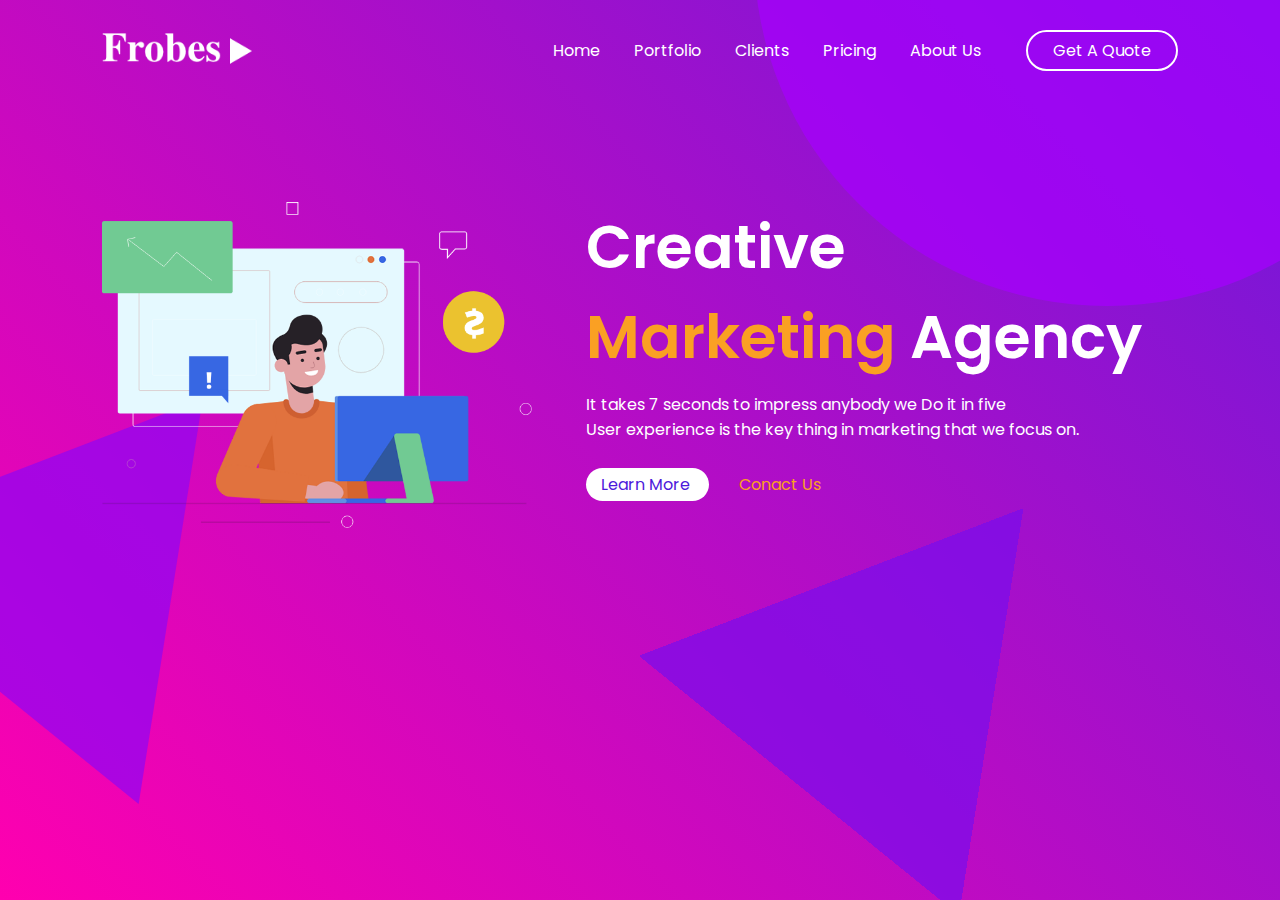
<file: animeWeb-1/index.html>
<!DOCTYPE html>
<html lang="en">

<head>
    <meta charset="UTF-8">
    <meta http-equiv="X-UA-Compatible" content="IE=edge">
    <meta name="viewport" content="width=device-width, initial-scale=1.0">
    <title>anime-1</title>
    <link rel="stylesheet" href="style.css">
    <link rel="preconnect" href="https://fonts.googleapis.com">
    <link rel="preconnect" href="https://fonts.gstatic.com" crossorigin>
    <link href="https://fonts.googleapis.com/css2?family=Poppins:wght@300;400;500;600;700&family=Rock+3D&family=Ubuntu:ital,wght@0,300;1,300&family=Varela+Round&display=swap" rel="stylesheet">
</head>

<body>
    <div class="hero">
        <img src="./Digital_Agency_images/triangle-top.png" alt="" class="top-tri">
        <img src="./Digital_Agency_images/triangle-left.png" alt="" class="left-tri">
        <img src="./Digital_Agency_images/circle.png" alt="" class="circle">
        <nav>
            <img src="./Digital_Agency_images/logo.png" alt="" class="logo">
            <ul>
                <li>Home</li>
                <li>Portfolio</li>
                <li>Clients</li>
                <li>Pricing</li>
                <li>About Us</li>
            </ul>
            <a href="#" title="button">Get A Quote</a>
        </nav>
        <div class="row">
            <div class="col-1">
                <img src="./Digital_Agency_images/man.png" alt="">
                <img src="./Digital_Agency_images/elements.png"class="elements" alt="">
            </div>
            <div class="col-2">
                <h2>Creative <br> <span>Marketing</span> Agency </h2>
                <p> It takes 7 seconds to impress anybody we Do it in five <br> User experience is the key thing in marketing that we focus on.</p>
                <a href="#" class="learn-more">Learn More  </a> <a href="#">Conact Us</a>
            </div>
        </div>
    </div>

</body>

</html>
</file>
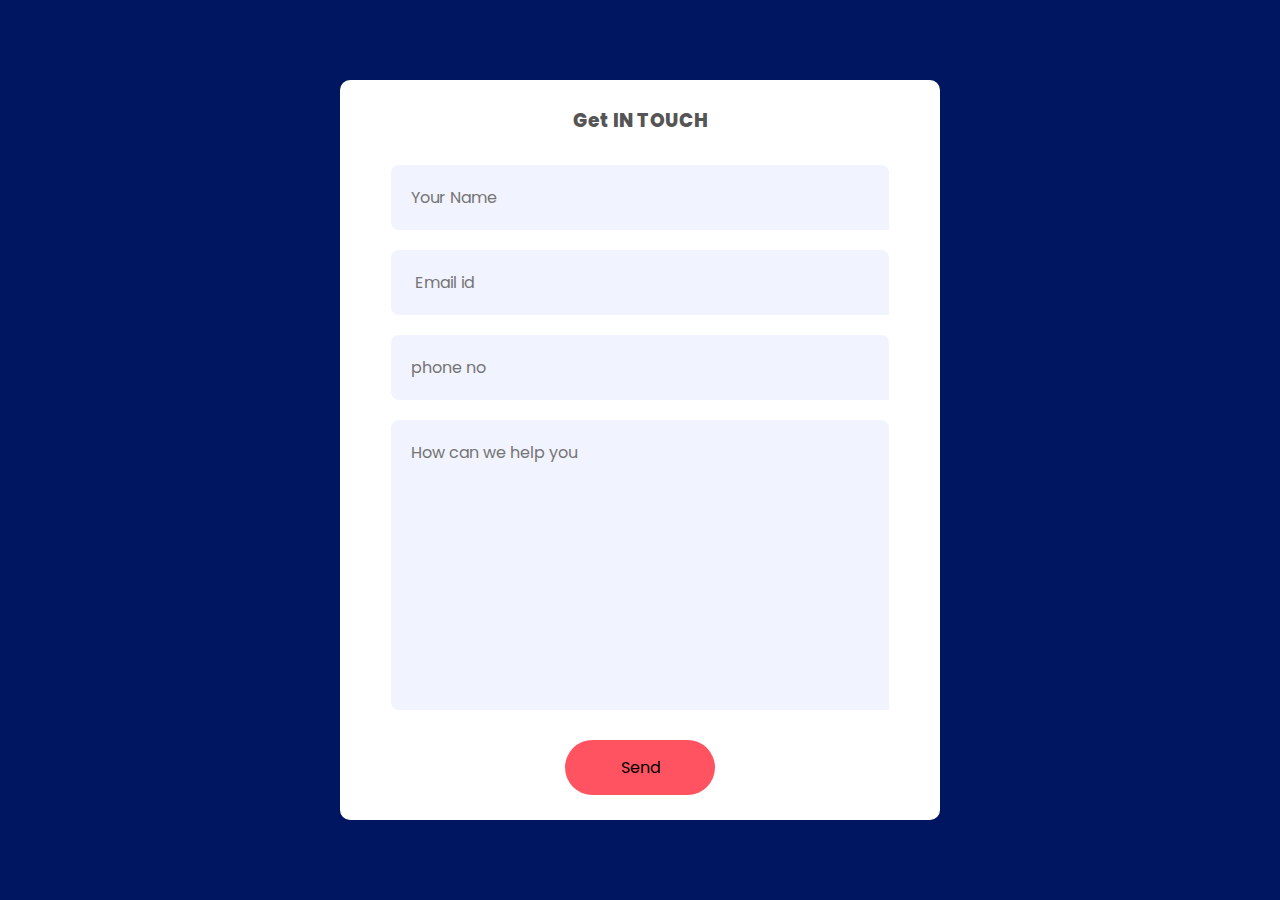
<file: contactForm/index.html>
<!DOCTYPE html>
<html lang="en">

<head>
    <meta charset="UTF-8">
    <meta http-equiv="X-UA-Compatible" content="IE=edge">
    <meta name="viewport" content="width=device-width, initial-scale=1.0">
    <title>conatct-form</title>
    <link rel="stylesheet" href="style.css">
</head>

<body>
    <div class="container">
        <form  onsubmit="sendEmail(), reset(); return false;">
            <h3>Get IN TOUCH</h3>
            <input type="text" id="name" placeholder="Your Name" required>
            <input type="email" id="email" placeholder=" Email id" required>
            <input type="number" placeholder="phone no" id="phone no" title="phone no" required>
            <textarea id="message" cols="30" rows="10" placeholder="How can we help you"></textarea>
            <button type="submit">Send</button>

        </form>



        <script src="https://smtpjs.com/v3/smtp.js"></script>
        <script>

            function sendEmail() {
                Email.send({
                    Host: "smtp.gmail.com",
                    Username: "kkrishna22572@gmail.com",
                    Password: "Krishnagk@123",
                    To: 'kkrishna22572@gmail.com',
                    From: document.getElementById('email').value,
                    Subject: "New contact Form Enquiry",
                    Body: "And this is the body"
                }).then(
                    message => alert(message)
                );
            }
        </script>
    </div>
</body>

</html>
</file>
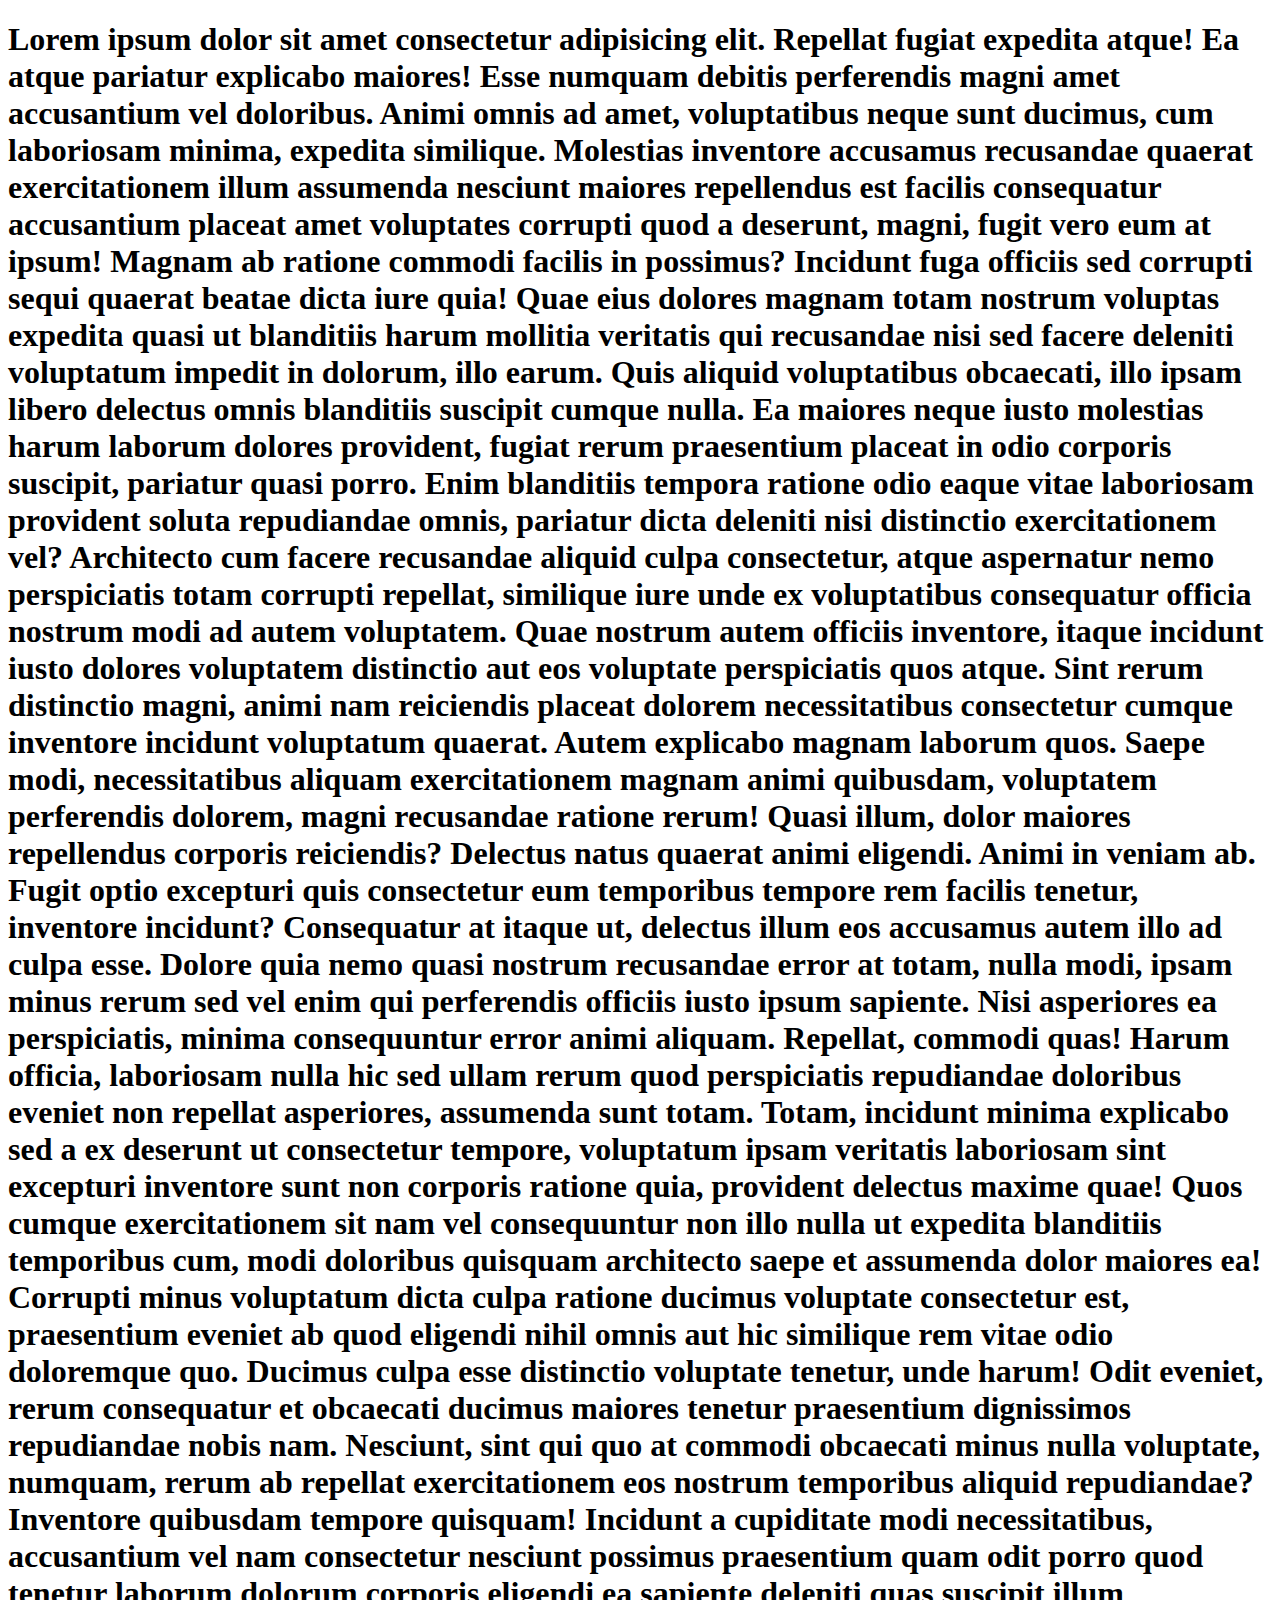
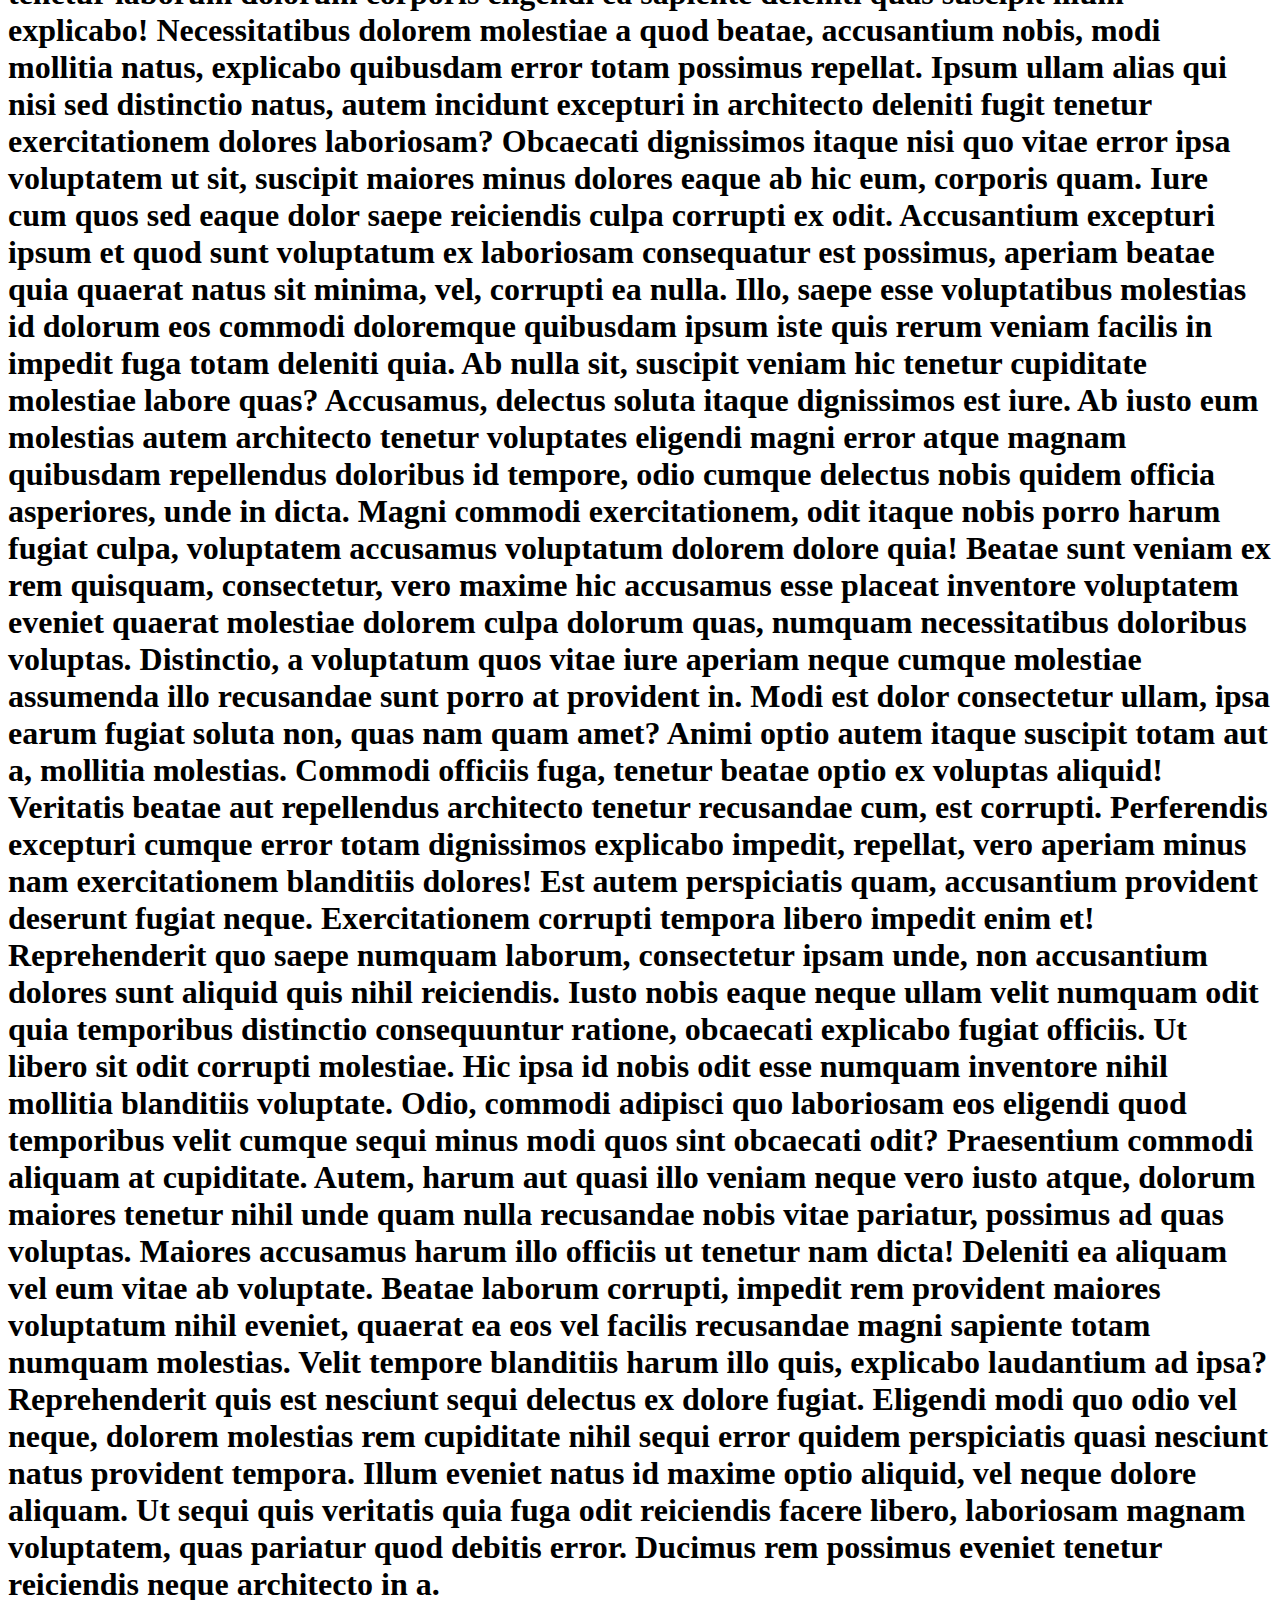
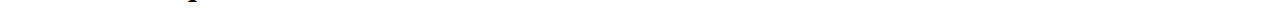
<file: costum-scrollbar/index.html>
<!DOCTYPE html>
<html lang="en">
<head>
    <meta charset="UTF-8">
    <meta http-equiv="X-UA-Compatible" content="IE=edge">
    <meta name="viewport" content="width=device-width, initial-scale=1.0">
    <title>Costum Scrollbar</title>
    <style>
        html{
            /* mozilla  */
            /* scrollbar-width uses only 3 value normal, thin, ?  */
            scrollbar-width: thin;  
            scrollbar-track-color: red;
            scroll-behavior: auto;
            scrollbar-highlight-color: black;
            scrollbar-base-color: aqua;
            scrollbar-face-color: bisque;
            
        }
        /* Chrome */
        html::-webkit-scrollbar{
            width: 1vw;
        }
        html::-webkit-scrollbar-thumb{
            background-color: #333;
            border-radius: 50px;

        }
        html::-webkit-scrollbar-track{
            background-color: #e2e2f2;
            padding: 10px;
        }
        html::-webkit-scrollbar-corner{
            
        }
    </style>
</head>
<body>
    <h1>Lorem ipsum dolor sit amet consectetur adipisicing elit. Repellat fugiat expedita atque! Ea atque pariatur explicabo maiores! Esse numquam debitis perferendis magni amet accusantium vel doloribus. Animi omnis ad amet, voluptatibus neque sunt ducimus, cum laboriosam minima, expedita similique. Molestias inventore accusamus recusandae quaerat exercitationem illum assumenda nesciunt maiores repellendus est facilis consequatur accusantium placeat amet voluptates corrupti quod a deserunt, magni, fugit vero eum at ipsum! Magnam ab ratione commodi facilis in possimus? Incidunt fuga officiis sed corrupti sequi quaerat beatae dicta iure quia! Quae eius dolores magnam totam nostrum voluptas expedita quasi ut blanditiis harum mollitia veritatis qui recusandae nisi sed facere deleniti voluptatum impedit in dolorum, illo earum. Quis aliquid voluptatibus obcaecati, illo ipsam libero delectus omnis blanditiis suscipit cumque nulla. Ea maiores neque iusto molestias harum laborum dolores provident, fugiat rerum praesentium placeat in odio corporis suscipit, pariatur quasi porro. Enim blanditiis tempora ratione odio eaque vitae laboriosam provident soluta repudiandae omnis, pariatur dicta deleniti nisi distinctio exercitationem vel? Architecto cum facere recusandae aliquid culpa consectetur, atque aspernatur nemo perspiciatis totam corrupti repellat, similique iure unde ex voluptatibus consequatur officia nostrum modi ad autem voluptatem. Quae nostrum autem officiis inventore, itaque incidunt iusto dolores voluptatem distinctio aut eos voluptate perspiciatis quos atque. Sint rerum distinctio magni, animi nam reiciendis placeat dolorem necessitatibus consectetur cumque inventore incidunt voluptatum quaerat. Autem explicabo magnam laborum quos. Saepe modi, necessitatibus aliquam exercitationem magnam animi quibusdam, voluptatem perferendis dolorem, magni recusandae ratione rerum! Quasi illum, dolor maiores repellendus corporis reiciendis? Delectus natus quaerat animi eligendi. Animi in veniam ab. Fugit optio excepturi quis consectetur eum temporibus tempore rem facilis tenetur, inventore incidunt? Consequatur at itaque ut, delectus illum eos accusamus autem illo ad culpa esse. Dolore quia nemo quasi nostrum recusandae error at totam, nulla modi, ipsam minus rerum sed vel enim qui perferendis officiis iusto ipsum sapiente. Nisi asperiores ea perspiciatis, minima consequuntur error animi aliquam. Repellat, commodi quas! Harum officia, laboriosam nulla hic sed ullam rerum quod perspiciatis repudiandae doloribus eveniet non repellat asperiores, assumenda sunt totam. Totam, incidunt minima explicabo sed a ex deserunt ut consectetur tempore, voluptatum ipsam veritatis laboriosam sint excepturi inventore sunt non corporis ratione quia, provident delectus maxime quae! Quos cumque exercitationem sit nam vel consequuntur non illo nulla ut expedita blanditiis temporibus cum, modi doloribus quisquam architecto saepe et assumenda dolor maiores ea! Corrupti minus voluptatum dicta culpa ratione ducimus voluptate consectetur est, praesentium eveniet ab quod eligendi nihil omnis aut hic similique rem vitae odio doloremque quo. Ducimus culpa esse distinctio voluptate tenetur, unde harum! Odit eveniet, rerum consequatur et obcaecati ducimus maiores tenetur praesentium dignissimos repudiandae nobis nam. Nesciunt, sint qui quo at commodi obcaecati minus nulla voluptate, numquam, rerum ab repellat exercitationem eos nostrum temporibus aliquid repudiandae? Inventore quibusdam tempore quisquam! Incidunt a cupiditate modi necessitatibus, accusantium vel nam consectetur nesciunt possimus praesentium quam odit porro quod tenetur laborum dolorum corporis eligendi ea sapiente deleniti quas suscipit illum explicabo! Necessitatibus dolorem molestiae a quod beatae, accusantium nobis, modi mollitia natus, explicabo quibusdam error totam possimus repellat. Ipsum ullam alias qui nisi sed distinctio natus, autem incidunt excepturi in architecto deleniti fugit tenetur exercitationem dolores laboriosam? Obcaecati dignissimos itaque nisi quo vitae error ipsa voluptatem ut sit, suscipit maiores minus dolores eaque ab hic eum, corporis quam. Iure cum quos sed eaque dolor saepe reiciendis culpa corrupti ex odit. Accusantium excepturi ipsum et quod sunt voluptatum ex laboriosam consequatur est possimus, aperiam beatae quia quaerat natus sit minima, vel, corrupti ea nulla. Illo, saepe esse voluptatibus molestias id dolorum eos commodi doloremque quibusdam ipsum iste quis rerum veniam facilis in impedit fuga totam deleniti quia. Ab nulla sit, suscipit veniam hic tenetur cupiditate molestiae labore quas? Accusamus, delectus soluta itaque dignissimos est iure. Ab iusto eum molestias autem architecto tenetur voluptates eligendi magni error atque magnam quibusdam repellendus doloribus id tempore, odio cumque delectus nobis quidem officia asperiores, unde in dicta. Magni commodi exercitationem, odit itaque nobis porro harum fugiat culpa, voluptatem accusamus voluptatum dolorem dolore quia! Beatae sunt veniam ex rem quisquam, consectetur, vero maxime hic accusamus esse placeat inventore voluptatem eveniet quaerat molestiae dolorem culpa dolorum quas, numquam necessitatibus doloribus voluptas. Distinctio, a voluptatum quos vitae iure aperiam neque cumque molestiae assumenda illo recusandae sunt porro at provident in. Modi est dolor consectetur ullam, ipsa earum fugiat soluta non, quas nam quam amet? Animi optio autem itaque suscipit totam aut a, mollitia molestias. Commodi officiis fuga, tenetur beatae optio ex voluptas aliquid! Veritatis beatae aut repellendus architecto tenetur recusandae cum, est corrupti. Perferendis excepturi cumque error totam dignissimos explicabo impedit, repellat, vero aperiam minus nam exercitationem blanditiis dolores! Est autem perspiciatis quam, accusantium provident deserunt fugiat neque. Exercitationem corrupti tempora libero impedit enim et! Reprehenderit quo saepe numquam laborum, consectetur ipsam unde, non accusantium dolores sunt aliquid quis nihil reiciendis. Iusto nobis eaque neque ullam velit numquam odit quia temporibus distinctio consequuntur ratione, obcaecati explicabo fugiat officiis. Ut libero sit odit corrupti molestiae. Hic ipsa id nobis odit esse numquam inventore nihil mollitia blanditiis voluptate. Odio, commodi adipisci quo laboriosam eos eligendi quod temporibus velit cumque sequi minus modi quos sint obcaecati odit? Praesentium commodi aliquam at cupiditate. Autem, harum aut quasi illo veniam neque vero iusto atque, dolorum maiores tenetur nihil unde quam nulla recusandae nobis vitae pariatur, possimus ad quas voluptas. Maiores accusamus harum illo officiis ut tenetur nam dicta! Deleniti ea aliquam vel eum vitae ab voluptate. Beatae laborum corrupti, impedit rem provident maiores voluptatum nihil eveniet, quaerat ea eos vel facilis recusandae magni sapiente totam numquam molestias. Velit tempore blanditiis harum illo quis, explicabo laudantium ad ipsa? Reprehenderit quis est nesciunt sequi delectus ex dolore fugiat. Eligendi modi quo odio vel neque, dolorem molestias rem cupiditate nihil sequi error quidem perspiciatis quasi nesciunt natus provident tempora. Illum eveniet natus id maxime optio aliquid, vel neque dolore aliquam. Ut sequi quis veritatis quia fuga odit reiciendis facere libero, laboriosam magnam voluptatem, quas pariatur quod debitis error. Ducimus rem possimus eveniet tenetur reiciendis neque architecto in a.</h1>

</body>
</html>
</file>
<file: animeWeb-1/style.css>
*{
    margin: 0;
    padding: 0;
    font-family: 'Poppins', sans-serif;
}

.hero{
    width: 100%;
    min-height: 100vh;
    background: linear-gradient(45deg, #ff00af , #6d19db);
    padding-left: 8%;
    padding-right: 8%;
    box-sizing: border-box;
    color: #fff;
    position: relative;
    opacity: 1;
    z-index: 1;
    overflow: hidden;
}
nav{
    display: flex;
    align-items: center;
    padding: 30px 0;
}
nav .logo{
    width: 150px;
}

nav ul {
    flex:1;
    text-align: right;
    list-style: none;
}
nav ul li {
    text-decoration: none;
    display: inline-block;
    list-style: none;
    margin: 0 15px;
}


[title="button"]{
    text-decoration: none;
    color: #fff;
    border: 2px solid #fff;
    border-radius: 30px;
    margin-left: 30px;
    padding: 6px 25px;
}

.row{
    display: flex;
    justify-content: space-between;
    flex-wrap: wrap;
    margin-top: 100px;

}

.col-1{
    flex-basis: 40%;
    min-width: 300px;
    margin-bottom: 30px;
    position: relative;
}
.col-2{
    flex-basis: 55%;
    min-width: 300px;
    margin-bottom: 30px;
}

.col-1 img{
    width: 100%;
}
.col-2 h2{
    font-size: 60px;
    font-weight: 600;
}
.col-2 h2 span{
    color: rgb(250, 160, 35);
}

.col-2 p{
    margin: 10px 0 5px;
    max-width: 570px;
    margin-bottom: 30px;
}
.col-2 .learn-more{
    text-decoration: none;
    margin-right: 30px;
    background-color: #fff;
    border-radius: 30px;
    padding: 5px 15px;
    color: #4d19db;
}
.col-2 a{
    text-decoration: none;
    color: rgb(250, 160, 35);
}
.elements{
    position: absolute;
    left: 0;
    top: 0;
    animation: move 2.5s linear infinite;
}

@keyframes move {
    0%{
        transform: translate(-15px , 0px);
    }
    50%{
        transform: translate(0px , -15px);
    }
    100%{
        transform: translate(-15px , 0px);
    }
}

.top-tri{
    position: absolute;
    top:30%;
    left: -180px;
    opacity: 0.7;
    z-index: -1;
}
.left-tri{
    position: absolute;
    top:380px;
    left: 50%;
    opacity: 0.7;
    z-index: -1;
}
.circle{
    position: absolute;
    top:-400px;
    right: -180px;
    opacity: 0.7;
    z-index: -1;
}
</file>
<file: contactForm/style.css>
@import url('https://fonts.googleapis.com/css2?family=Poppins:wght@300;400;500;600;700&family=Rock+3D&family=Ubuntu:ital,wght@0,300;1,300&family=Varela+Round&display=swap');
*{
    margin: 0;
    padding: 0;
    font-family: 'poppins','sans-serif';
    box-sizing: border-box;
}

.container{
    height: 100vh;
    width: 100vw;
    background: #001660;
    display: flex;
    align-items: center;
    justify-content: center;
    overflow: hidden;
}

form{
    background-color: #fff;
    display: flex;
    flex-direction: column;
    
    padding: 2vw 4vw;
    width: 90%;
    max-width: 600px;
    border-radius: 10px;

}

form h3{
    text-align: center;
    color: #555;
    font-weight: 800;
    margin-bottom: 20px;
}

form input, form textarea{
    border: 0;
    margin: 10px 0;
    padding: 20px;
    outline: none;
    background: #f1f3ff;
    resize: none;
    font-size: 1em;
    border-radius: 0.5em;
    border-bottom-right-radius: 0;
}

form button{
    padding: 15px;
    background: #ff5361;
    outline: none;
    border: 0;
    font-size: 1em;
    border-radius: 30px;
    cursor: pointer;
    width: 150px;
    margin: 20px auto 0;
    
}
</file>
